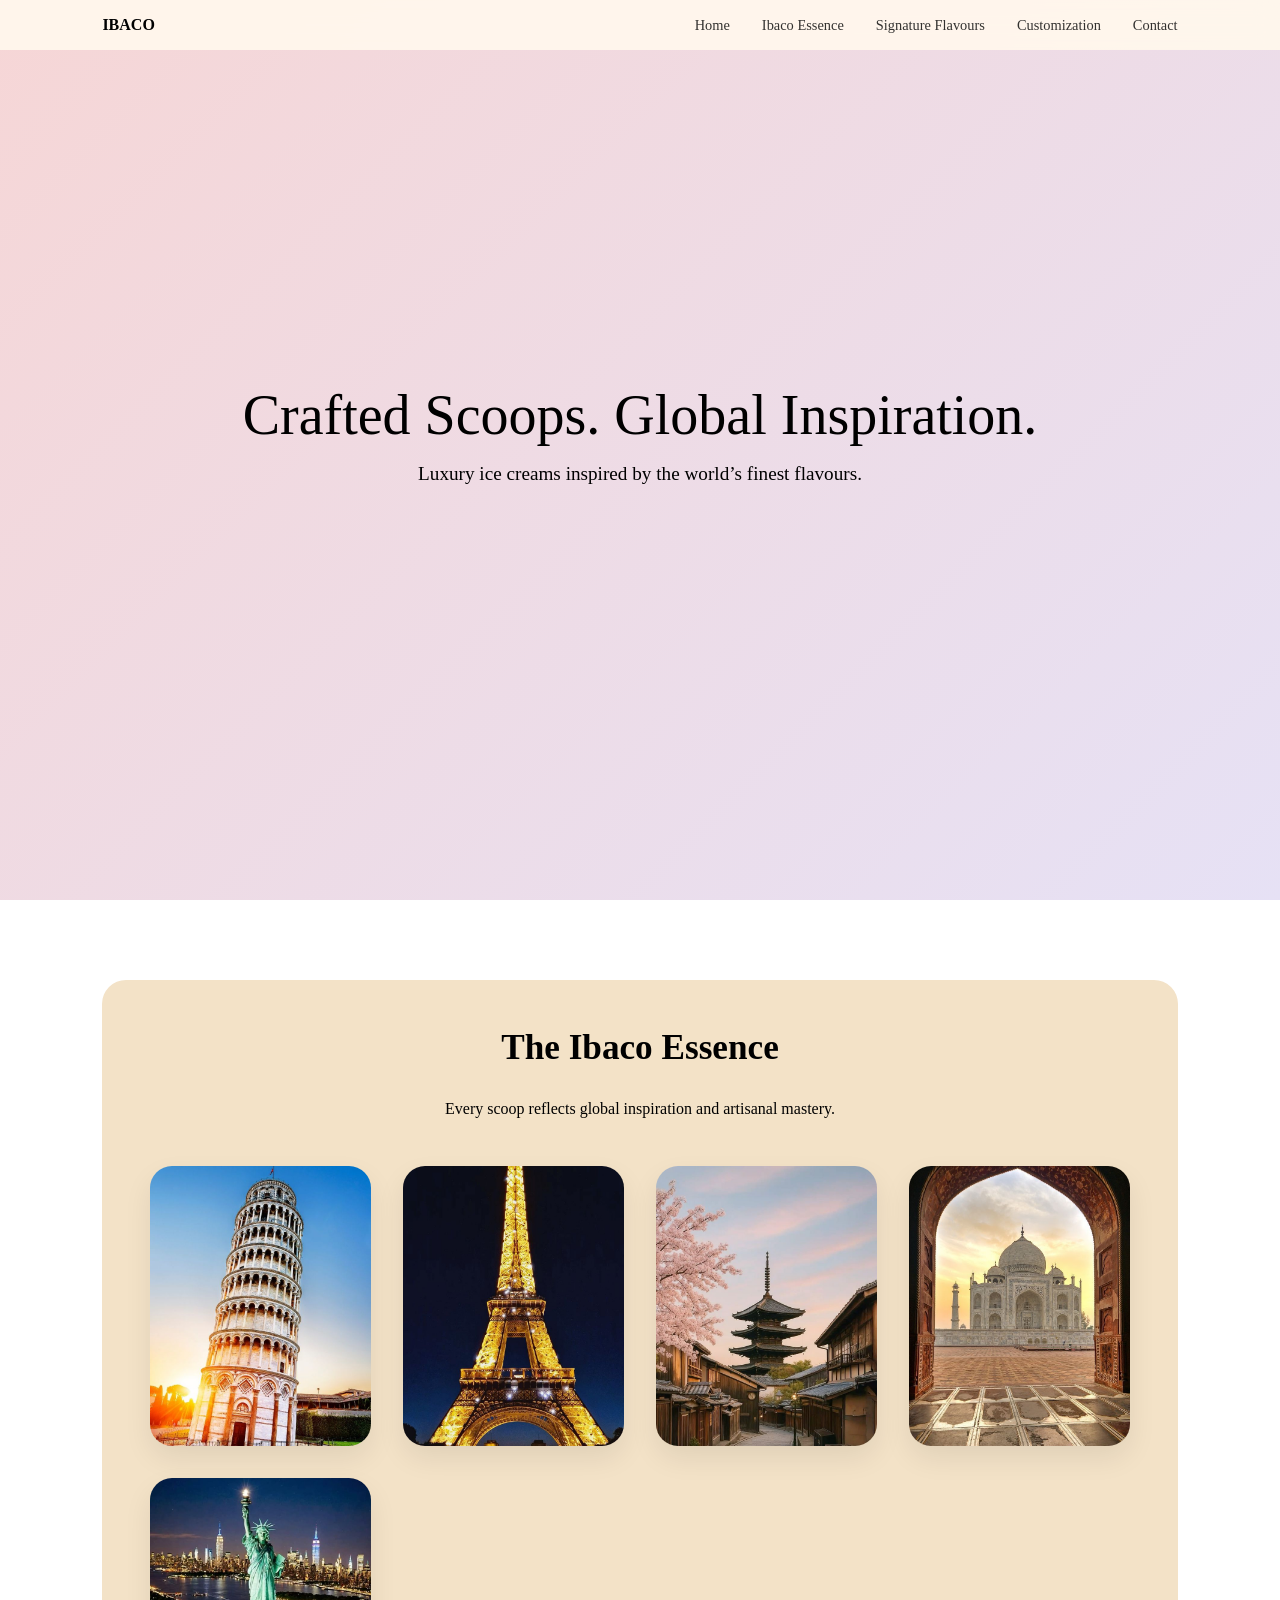
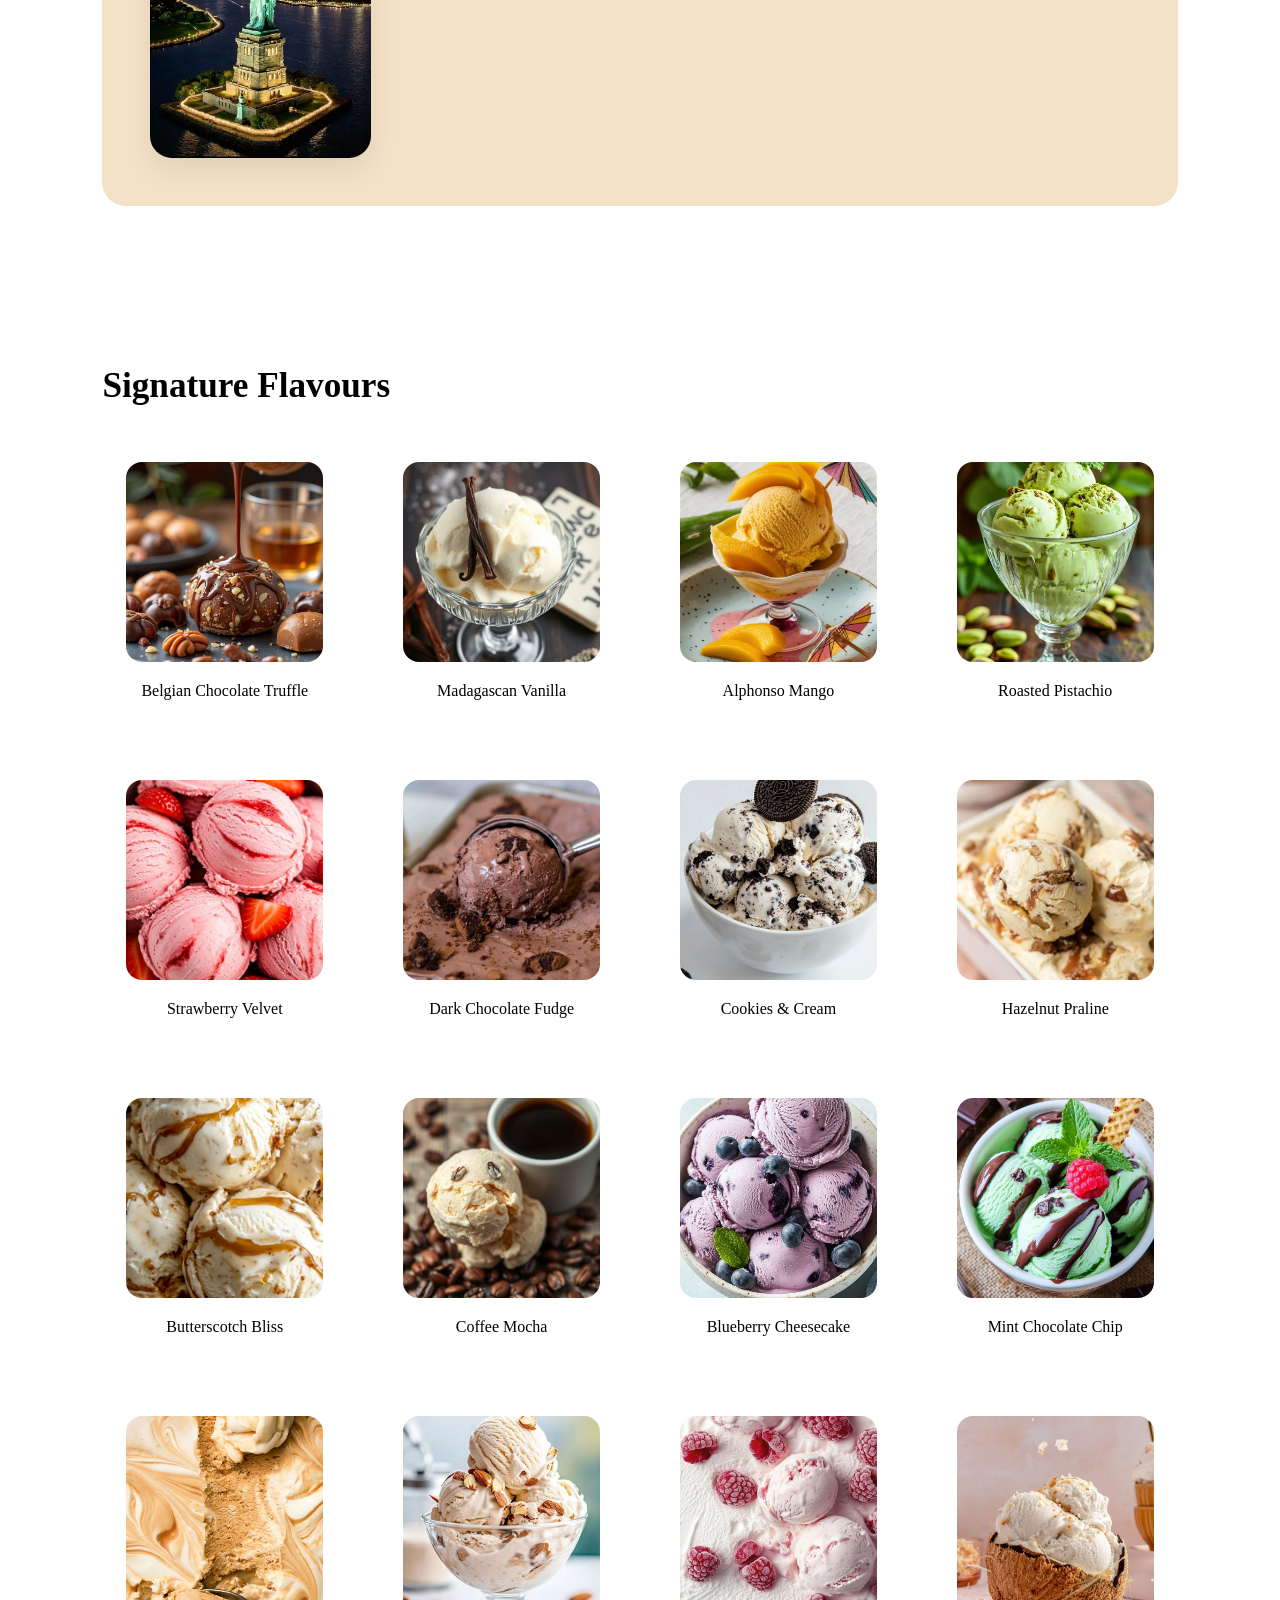
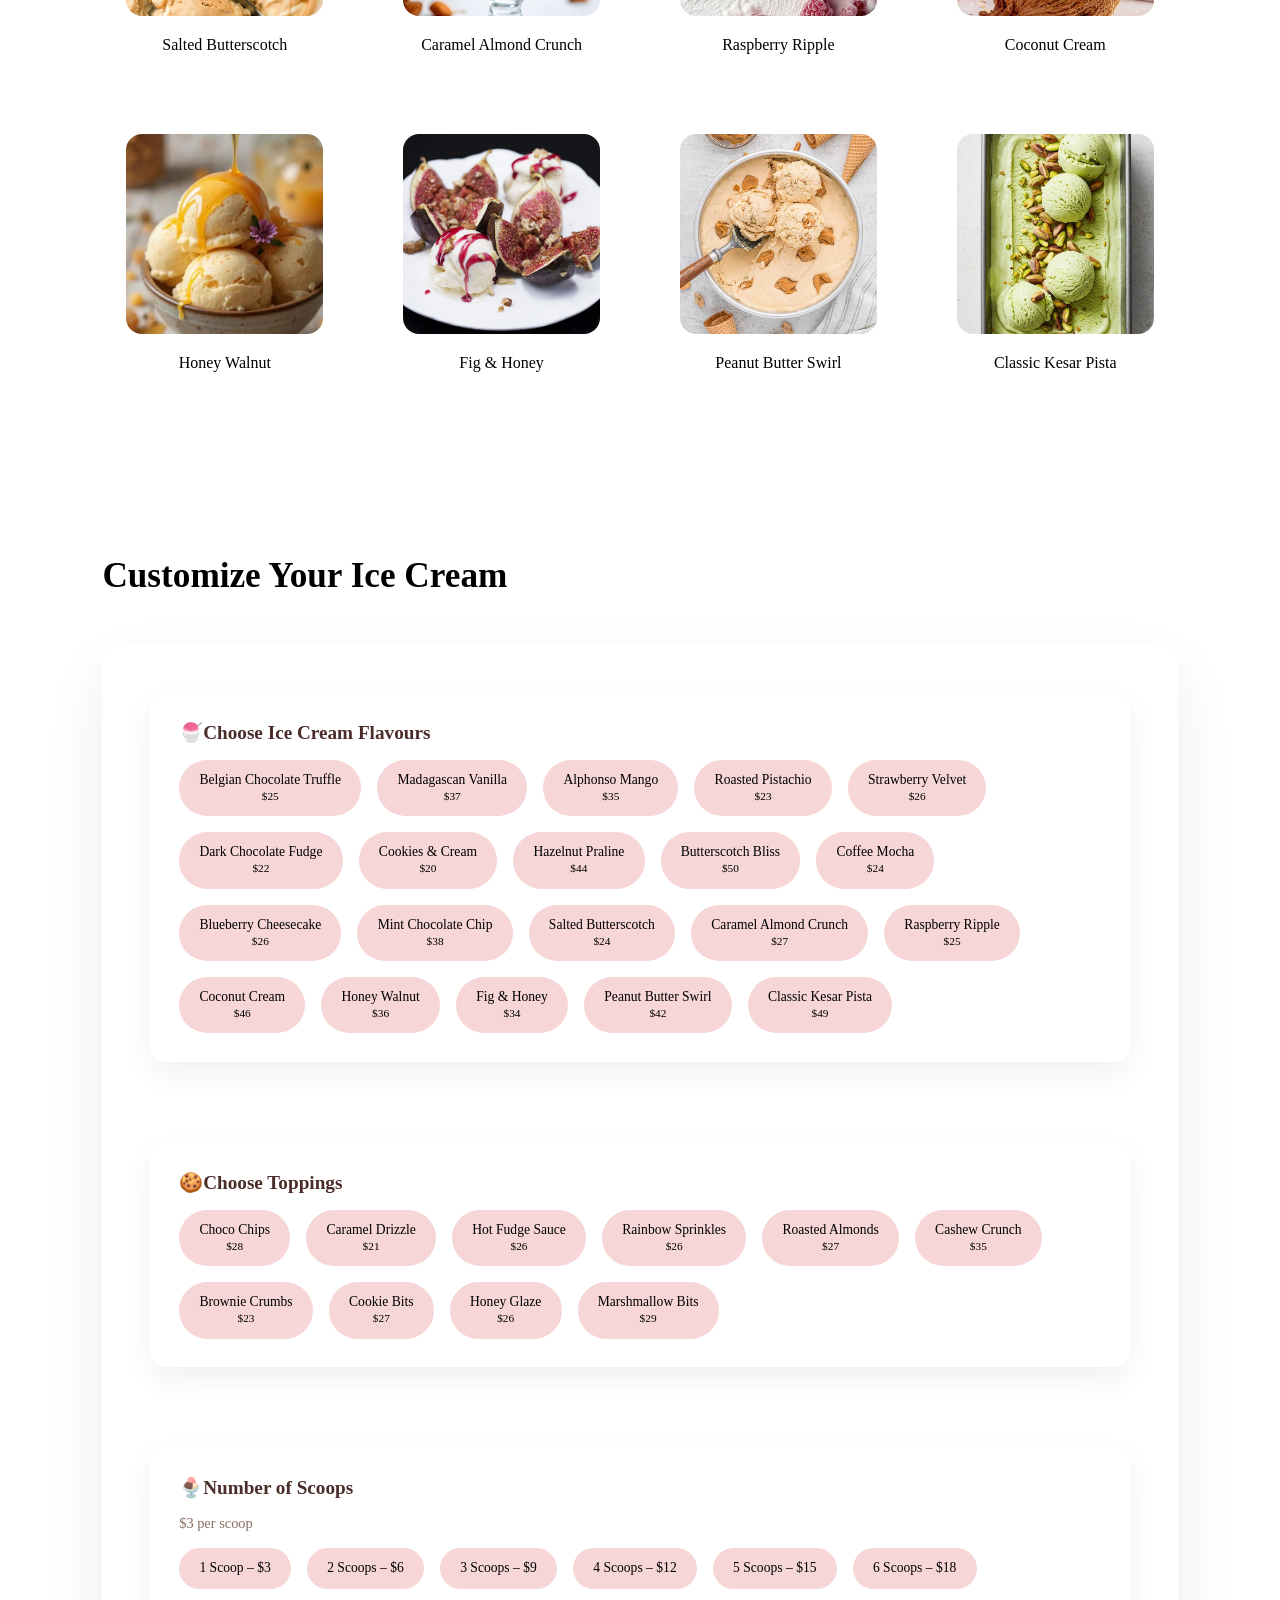
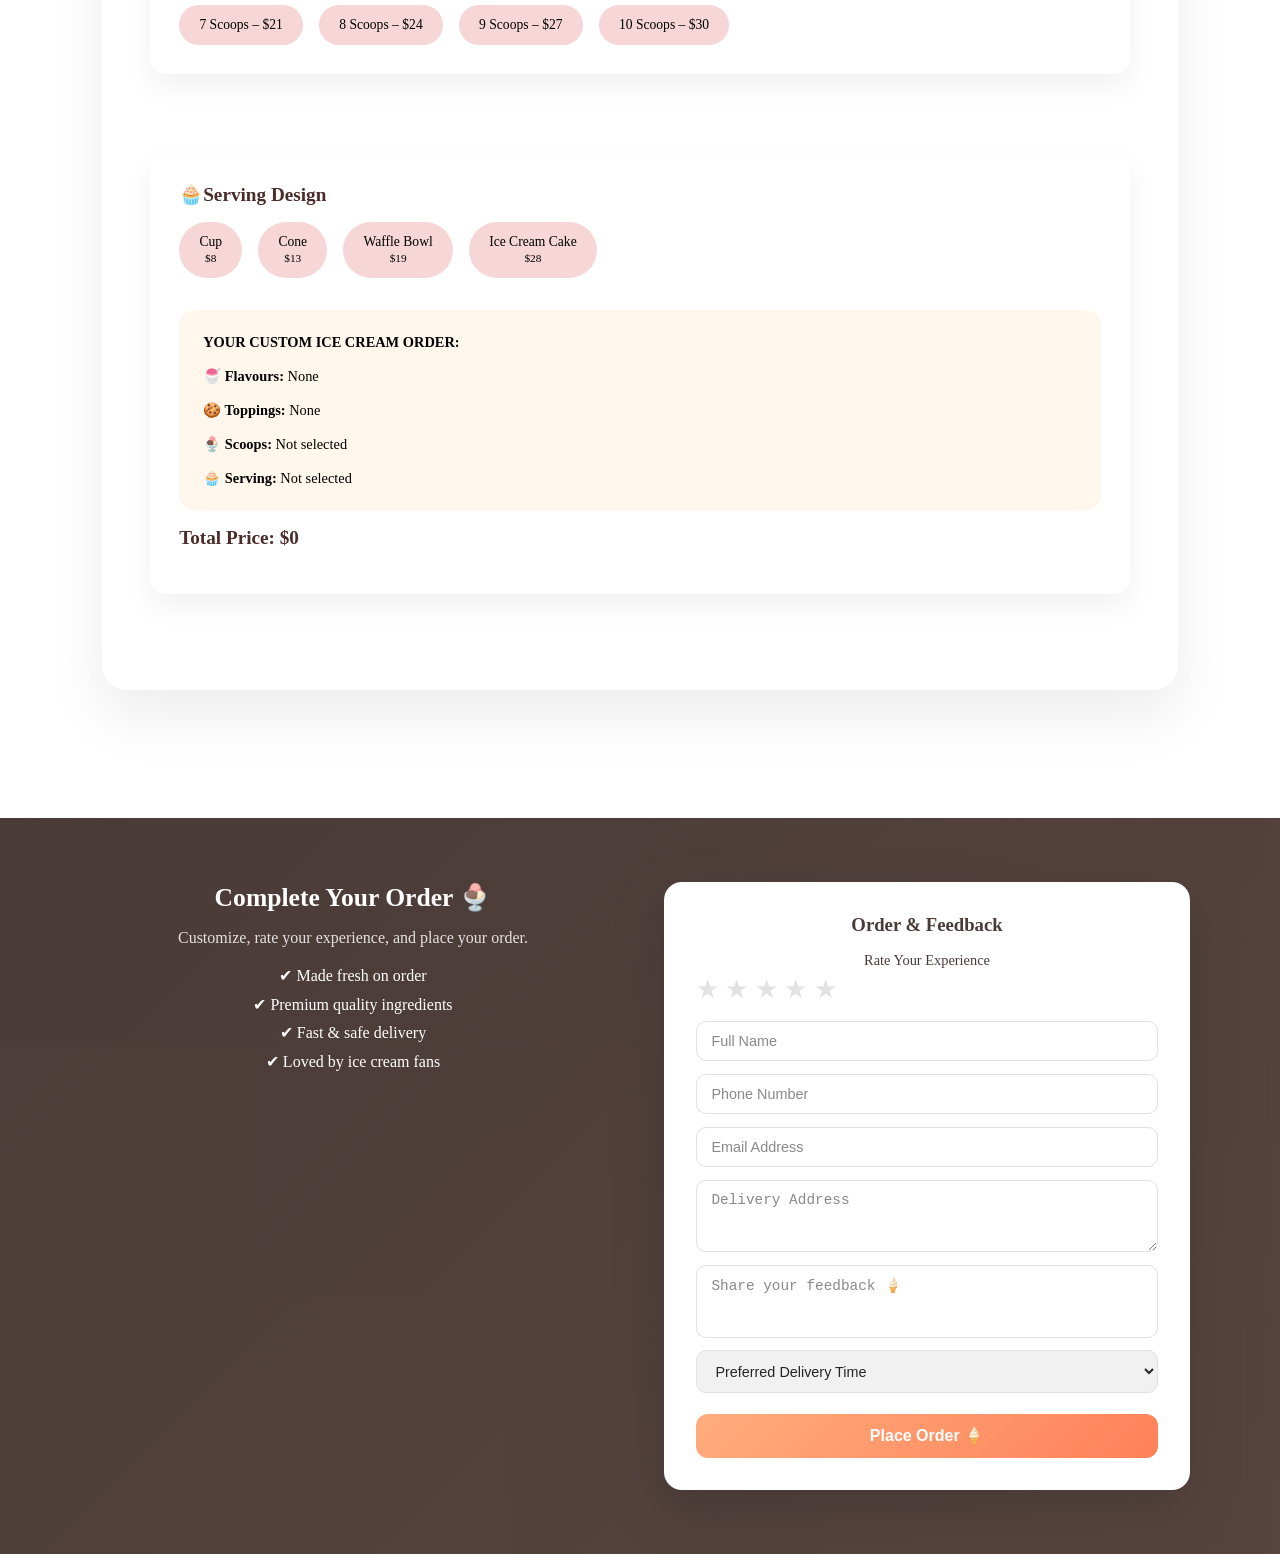
<file: index.html>
<!DOCTYPE html>
<html lang="en">
<head>
<meta charset="UTF-8">
<title>Ibaco Ice Cream</title>
<meta name="viewport" content="width=device-width, initial-scale=1.0">
<link rel="preconnect" href="https://fonts.googleapis.com">
<link rel="preconnect" href="https://fonts.gstatic.com" crossorigin>
<link href="https://fonts.googleapis.com/css2?family=Bitcount+Single+Ink:wght@100..900&family=Bonheur+Royale&family=Dancing+Script:wght@400..700&family=Licorice&family=Noto+Serif+Tamil:ital,wght@0,100..900;1,100..900&family=Playwrite+DE+Grund+Guides&family=Roboto+Condensed:ital,wght@0,100..900;1,100..900&family=Roboto:ital,wght@0,100..900;1,100..900&display=swap" rel="stylesheet">
<link rel="icon" href="C:\Users\HP\Downloads\summer-ice-cream-fruits-dessert-sea-resort-beach-landscape-food-aesthetic_74565-2014.avif">
<!-- <link rel="stylesheet" href="./css/Ibaco.css"> -->
 <link rel="stylesheet" href="./assets/css/Ibaco.css">
</head>

<body>
<script src="./assets/js/Ibaco.js"></script>
<!-- NAVBAR -->
<nav class="navbar">
  <strong>IBACO</strong>
  <ul>
    <li><a href="#home">Home</a></li>
    <li><a href="#essence">Ibaco Essence</a></li>
    <li><a href="#signature">Signature Flavours</a></li>
    <li><a href="#customization">Customization</a></li>
    <li><a href="#contact">Contact</a></li>
  </ul>
</nav>

<!-- HERO -->
<header class="hero" id="home">
  <h1>Crafted Scoops. Global Inspiration.</h1>
  <p>Luxury ice creams inspired by the world’s finest flavours.</p>
</header>

<!-- IBACO ESSENCE -->
<section id="essence">
  <div class="brand-essence">
    <h2 class="section-title">The Ibaco Essence</h2>
    <p>Every scoop reflects global inspiration and artisanal mastery.</p>

    <div class="essence-countries">
      <div class="country-card"><img src="./assets/images/Italy Landmarks.jpg"><div class="country-overlay"><h3>Italy</h3><p>Classic gelato heritage</p></div></div>
      <div class="country-card"><img src="./assets/images/france.jpg"><div class="country-overlay"><h3>France</h3><p>Elegant crème flavours</p></div></div>
      <div class="country-card"><img src="./assets/images/japan.jpg"><div class="country-overlay"><h3>Japan</h3><p>Matcha & minimalism</p></div></div>
      <div class="country-card"><img src="./assets/images/india.jpg"><div class="country-overlay"><h3>India</h3><p>Royal kulfi traditions</p></div></div>
      <div class="country-card"><img src="./assets/images/usa.jpg"><div class="country-overlay"><h3>USA</h3><p>Bold dessert culture</p></div></div>
    </div>
  </div>
</section>

<!-- SIGNATURE FLAVOURS -->
<section id="signature">
<h2 class="section-title">Signature Flavours</h2>
<div class="grid">
  <div class="card"><img src="./assets/images/1.jpg"><p>Belgian Chocolate Truffle</p></div>
  <div class="card"><img src="./assets/images/2.jpg"><p>Madagascan Vanilla</p></div>
  <div class="card"><img src="./assets/images/3.jpg"><p>Alphonso Mango</p></div>
  <div class="card"><img src="./assets/images/4.jpg"><p>Roasted Pistachio</p></div>
  <div class="card"><img src="./assets/images/5.jpg"><p>Strawberry Velvet</p></div>
  <div class="card"><img src="./assets/images/6.jpg"><p>Dark Chocolate Fudge</p></div>
  <div class="card"><img src="./assets/images/7.jpg"><p>Cookies & Cream</p></div>
  <div class="card"><img src="./assets/images/8.jpg"><p>Hazelnut Praline</p></div>
  <div class="card"><img src="./assets/images/9.jpg"><p>Butterscotch Bliss</p></div>
  <div class="card"><img src="./assets/images/10.jpg"><p>Coffee Mocha</p></div>
  <div class="card"><img src="./assets/images/11.jpg"><p>Blueberry Cheesecake</p></div>
  <div class="card"><img src="./assets/images/12.jpg"><p>Mint Chocolate Chip</p></div>
  <div class="card"><img src="./assets/images/13.jpg"><p>Salted Butterscotch</p></div>
  <div class="card"><img src="./assets/images/14.jpg"><p>Caramel Almond Crunch</p></div>
  <div class="card"><img src="./assets/images/15.jpg"><p>Raspberry Ripple</p></div>
  <div class="card"><img src="./assets/images/20.jpg"><p>Coconut Cream</p></div>
  <div class="card"><img src="./assets/images/17.jpg"><p>Honey Walnut</p></div>
  <div class="card"><img src="./assets/images/18.jpg"><p>Fig & Honey</p></div>
  <div class="card"><img src="./assets/images/19.jpg"><p>Peanut Butter Swirl</p></div>
  <div class="card"><img src="./assets/images/16.jpg"><p>Classic Kesar Pista</p></div>
</div>
</section>

<!-- CUSTOMIZATION -->
<section id="customization">
<h2 class="section-title">Customize Your Ice Cream</h2>

<div class="custom-box">

  <!-- FLAVOURS -->
  <div class="custom-group">
    <h3>🍧Choose Ice Cream Flavours</h3>
    <div class="options">
      <div class="option">Belgian Chocolate Truffle</div>
      <div class="option">Madagascan Vanilla</div>
      <div class="option">Alphonso Mango</div>
      <div class="option">Roasted Pistachio</div>
      <div class="option">Strawberry Velvet</div>
      <div class="option">Dark Chocolate Fudge</div>
      <div class="option">Cookies & Cream</div>
      <div class="option">Hazelnut Praline</div>
      <div class="option">Butterscotch Bliss</div>
      <div class="option">Coffee Mocha</div>
      <div class="option">Blueberry Cheesecake</div>
      <div class="option">Mint Chocolate Chip</div>
      <div class="option">Salted Butterscotch</div>
      <div class="option">Caramel Almond Crunch</div>
      <div class="option">Raspberry Ripple</div>
      <div class="option">Coconut Cream</div>
      <div class="option">Honey Walnut</div>
      <div class="option">Fig & Honey</div>
      <div class="option">Peanut Butter Swirl</div>
      <div class="option">Classic Kesar Pista</div>
    </div>
  </div>

  <!-- TOPPINGS -->
  <div class="custom-group">
    <h3>🍪Choose Toppings</h3>
    <div class="options">
      <div class="option">Choco Chips</div>
      <div class="option">Caramel Drizzle</div>
      <div class="option">Hot Fudge Sauce</div>
      <div class="option">Rainbow Sprinkles</div>
      <div class="option">Roasted Almonds</div>
      <div class="option">Cashew Crunch</div>
      <div class="option">Brownie Crumbs</div>
      <div class="option">Cookie Bits</div>
      <div class="option">Honey Glaze</div>
      <div class="option">Marshmallow Bits</div>
    </div>
  </div>

  <!-- SCOOPS -->
  <div class="custom-group">
    <h3>🍨Number of Scoops</h3>
    <p style="margin-bottom:1rem;font-size:.9rem;opacity:.8;">$3 per scoop</p>
    <div class="options">
      <div class="option">1 Scoop – $3</div>
      <div class="option">2 Scoops – $6</div>
      <div class="option">3 Scoops – $9</div>
      <div class="option">4 Scoops – $12</div>
      <div class="option">5 Scoops – $15</div>
      <div class="option">6 Scoops – $18</div>
      <div class="option">7 Scoops – $21</div>
      <div class="option">8 Scoops – $24</div>
      <div class="option">9 Scoops – $27</div>
      <div class="option">10 Scoops – $30</div>
    </div>
  </div>

  <!-- SERVING DESIGN (ADDED HERE) -->
  <div class="custom-group">
    <h3>🧁Serving Design</h3>
    <div class="options">
      <div class="option">Cup</div>
      <div class="option">Cone</div>
      <div class="option">Waffle Bowl</div>
      <div class="option">Ice Cream Cake</div>
    </div>
  </div>

</div>
</section>

<!-- ORDER + RATING + FEEDBACK FOOTER -->
<footer class="order-footer">
  <div class="order-footer-container">

    <!-- LEFT INFO -->
    <div class="order-info">
      <h3>Complete Your Order 🍨</h3>
      <p>Customize, rate your experience, and place your order.</p>

      <ul>
        <li>✔ Made fresh on order</li>
        <li>✔ Premium quality ingredients</li>
        <li>✔ Fast & safe delivery</li>
        <li>✔ Loved by ice cream fans</li>
      </ul>
    </div>

    <!-- FORM CARD -->
    <div class="order-form">
      <h3>Order & Feedback</h3>

      <!-- STAR RATING -->
      <div class="rating-box">
        <p>Rate Your Experience</p>
        <div class="stars">
          <span>★</span>
          <span>★</span>
          <span>★</span>
          <span>★</span>
          <span>★</span>
        </div>
      </div>

      <form>
        <input type="text" placeholder="Full Name" required>
        <input type="tel" placeholder="Phone Number" required>
        <input type="email" placeholder="Email Address">

        <textarea placeholder="Delivery Address" rows="3" required></textarea>

        <textarea class="feedback" placeholder="Share your feedback 🍦" rows="3"></textarea>

        <select required>
          <option value="">Preferred Delivery Time</option>
          <option>Morning (9AM – 12PM)</option>
          <option>Afternoon (12PM – 4PM)</option>
          <option>Evening (4PM – 8PM)</option>
        </select>

        <button type="submit">Place Order 🍦</button>
      </form>
    </div>

  </div>
</footer>


</body>
</html>
</file>
<file: assets/css/Ibaco.css>
/* ===== ORDER FOOTER ===== */
.order-footer {
  background: linear-gradient(135deg, #2b1a16, #3a231d);
  padding: 4rem 1.5rem;
  color: #fff;
}

.order-footer-container {
  max-width: 1100px;
  margin: auto;
  display: grid;
  grid-template-columns: 1fr 1fr;
  gap: 3rem;
}

/* ===== INFO ===== */
.order-info h3 {
  font-size: 1.6rem;
  margin-bottom: 1rem;
}

.order-info p {
  opacity: 0.85;
  margin-bottom: 1.2rem;
}

.order-info ul {
  list-style: none;
  padding: 0;
}

.order-info li {
  margin-bottom: 0.6rem;
}

/* ===== FORM CARD ===== */
.order-form {
  background: #fff;
  padding: 2rem;
  border-radius: 18px;
  color: #2b1a16;
  box-shadow: 0 20px 50px rgba(0, 0, 0, 0.25);
}

.order-form h3 {
  margin-bottom: 1rem;
}

/* ===== STAR RATING ===== */
.rating-box {
  margin-bottom: 1rem;
}

.rating-box p {
  font-size: 0.9rem;
  margin-bottom: 0.3rem;
}

.stars {
  display: flex;
  gap: 0.4rem;
  font-size: 1.6rem;
  cursor: pointer;
}

.stars span {
  color: #ddd;
  transition: color 0.25s ease, transform 0.25s ease;
}

.stars span:hover {
  color: #ff9f66;
  transform: scale(1.2);
}

/* ===== FORM ELEMENTS ===== */
.order-form form {
  display: grid;
  gap: 0.8rem;
}

.order-form input,
.order-form textarea,
.order-form select {
  width: 100%;
  padding: 0.7rem 0.9rem;
  border-radius: 10px;
  border: 1px solid #ddd;
  font-size: 0.9rem;
}

.order-form textarea.feedback {
  resize: none;
}

.order-form input:focus,
.order-form textarea:focus,
.order-form select:focus {
  outline: none;
  border-color: #ff9f66;
}

/* ===== BUTTON ===== */
.order-form button {
  margin-top: 0.5rem;
  padding: 0.8rem;
  border: none;
  border-radius: 12px;
  background: linear-gradient(135deg, #ff9f66, #ff6b3d);
  color: #fff;
  font-size: 1rem;
  font-weight: 600;
  cursor: pointer;
  transition: transform 0
}


  /* ===== CUSTOMIZATION CARD WRAPPER ===== */
.custom-box {
  max-width: 1100px;
  margin: 3rem auto;
  padding: 2.5rem;
  background: linear-gradient(135deg, #fff7f0, #fff);
  border-radius: 20px;
  box-shadow: 0 25px 60px rgba(0, 0, 0, 0.08);
  display: grid;
  gap: 2rem;
}

/* ===== EACH SECTION AS A CARD ===== */
.custom-group {
  background: #ffffff;
  padding: 1.8rem;
  border-radius: 16px;
  box-shadow: 0 12px 30px rgba(0, 0, 0, 0.06);
  transition: transform 0.25s ease, box-shadow 0.25s ease;
}

.custom-group:hover {
  transform: translateY(-4px);
  box-shadow: 0 18px 40px rgba(0, 0, 0, 0.1);
}

/* ===== HEADINGS ===== */
.custom-group h3 {
  margin-bottom: 1rem;
  font-size: 1.2rem;
  font-weight: 700;
  color: #4a2c2a;
}

/* ===== OPTIONS GRID ===== */
.options {
  display: grid;
  grid-template-columns: repeat(auto-fill, minmax(160px, 1fr));
  gap: 0.8rem;
}

/* ===== OPTION CARDS ===== */
.option {
  padding: 0.7rem 0.9rem;
  background: #fff3ea;
  border-radius: 12px;
  text-align: center;
  font-size: 0.9rem;
  cursor: pointer;
  transition: all 0.25s ease;
  border: 1px solid transparent;
}

/* Hover Effect */
.option:hover {
  background: #ffdcc4;
  border-color: #ffb085;
  transform: scale(1.04);
}

/* ===== SCOOP PRICE TEXT ===== */
.custom-group p {
  color: #6b4a3a;
}

/* ===== RESPONSIVE ===== */
@media (max-width: 768px) {
  .custom-box {
    padding: 1.5rem;
  }
}

:root{
  --cream:#FFF7EC;
  --blush:#F6D6D6;
  --pistachio:#DCE8D5;
  --lavender:#E6E1F5;
  --caramel:#F3E2C7;
  --dark:#2E2E2E;
}

*{margin:0;padding:0;box-sizing:border-box;}
body{
  body{
  font-family: "Roboto", sans-serif;
  font-optical-sizing: auto;
  font-style: normal;

  background: var(--cream);
  color: var(--dark);
  padding-top: 80px;
}

}

/* NAVBAR */
.navbar{
  position:fixed;
  top:0;
  width:100%;
  background:rgba(255,247,236,.95);
  backdrop-filter:blur(10px);
  padding:1rem 8%;
  display:flex;
  justify-content:space-between;
  align-items:center;
  z-index:999;
}
.navbar ul{
  list-style:none;
  display:flex;
  gap:2rem;
  font-size:.9rem;
}
.navbar a{text-decoration:none;color:inherit;opacity:.8}
.navbar a:hover{opacity:1}

/* HERO */
.hero{
  height:100vh;
  background:linear-gradient(135deg,var(--blush),var(--lavender));
  display:flex;
  flex-direction:column;
  justify-content:center;
  align-items:center;
  text-align:center;
}
.hero h1{font-size:3.5rem;font-weight:300}
.hero p{margin:1rem 0 2rem;font-size:1.2rem}

/* SECTIONS */
section{padding:5rem 8%;}
.section-title{font-size:2.2rem;margin-bottom:2rem}

/* BRAND ESSENCE */
.brand-essence{
  background:var(--caramel);
  padding:3rem;
  border-radius:24px;
  text-align:center;
}

/* COUNTRY PROFILE CARDS */
.essence-countries{
  margin-top:3rem;
  display:grid;
  grid-template-columns:repeat(auto-fit,minmax(220px,1fr));
  gap:2rem;
}
.country-card{
  position:relative;
  height:280px;
  border-radius:22px;
  overflow:hidden;
  cursor:pointer;
  box-shadow:0 12px 28px rgba(0,0,0,.08);
  transition:.4s;
}
.country-card:hover{transform:translateY(-8px)}
.country-card img{
  width:100%;
  height:100%;
  object-fit:cover;
}
.country-overlay{
  position:absolute;
  inset:0;
  background:rgba(0,0,0,.55);
  color:white;
  display:flex;
  flex-direction:column;
  justify-content:center;
  align-items:center;
  opacity:0;
  transition:.4s;
}
.country-card:hover .country-overlay{opacity:1}

/* GRID */
.grid{
  display:grid;
  grid-template-columns:repeat(auto-fit,minmax(220px,1fr));
  gap:2rem;
}
.card{
  background:white;
  padding:1.5rem;
  border-radius:20px;
  text-align:center;
  transition:.3s;
}
.card:hover{
  transform:translateY(-6px);
  box-shadow:0 12px 30px rgba(0,0,0,.08);
}
.card img{
  width:100%;
  height:200px;
  object-fit:cover;
  border-radius:16px;
  margin-bottom:1rem;
}

/* CUSTOMIZATION */
.custom-box{
  background:white;
  padding:3rem;
  border-radius:24px;
}
.custom-group{margin-bottom:3rem}
.custom-group h3{margin-bottom:1rem}
.options{
  display:flex;
  flex-wrap:wrap;
  gap:1rem;
}
.option{
  padding:.7rem 1.2rem;
  background:var(--blush);
  border-radius:999px;
  font-size:.85rem;
  cursor:pointer;
  transition:.3s;
}
.option:hover{
  background:var(--lavender);
  transform:translateY(-3px);
}

/* FOOTER */
footer{
  background:var(--dark);
  color:white;
  padding:3rem 8%;
  text-align:center;
  opacity:.85;
}
</file>
